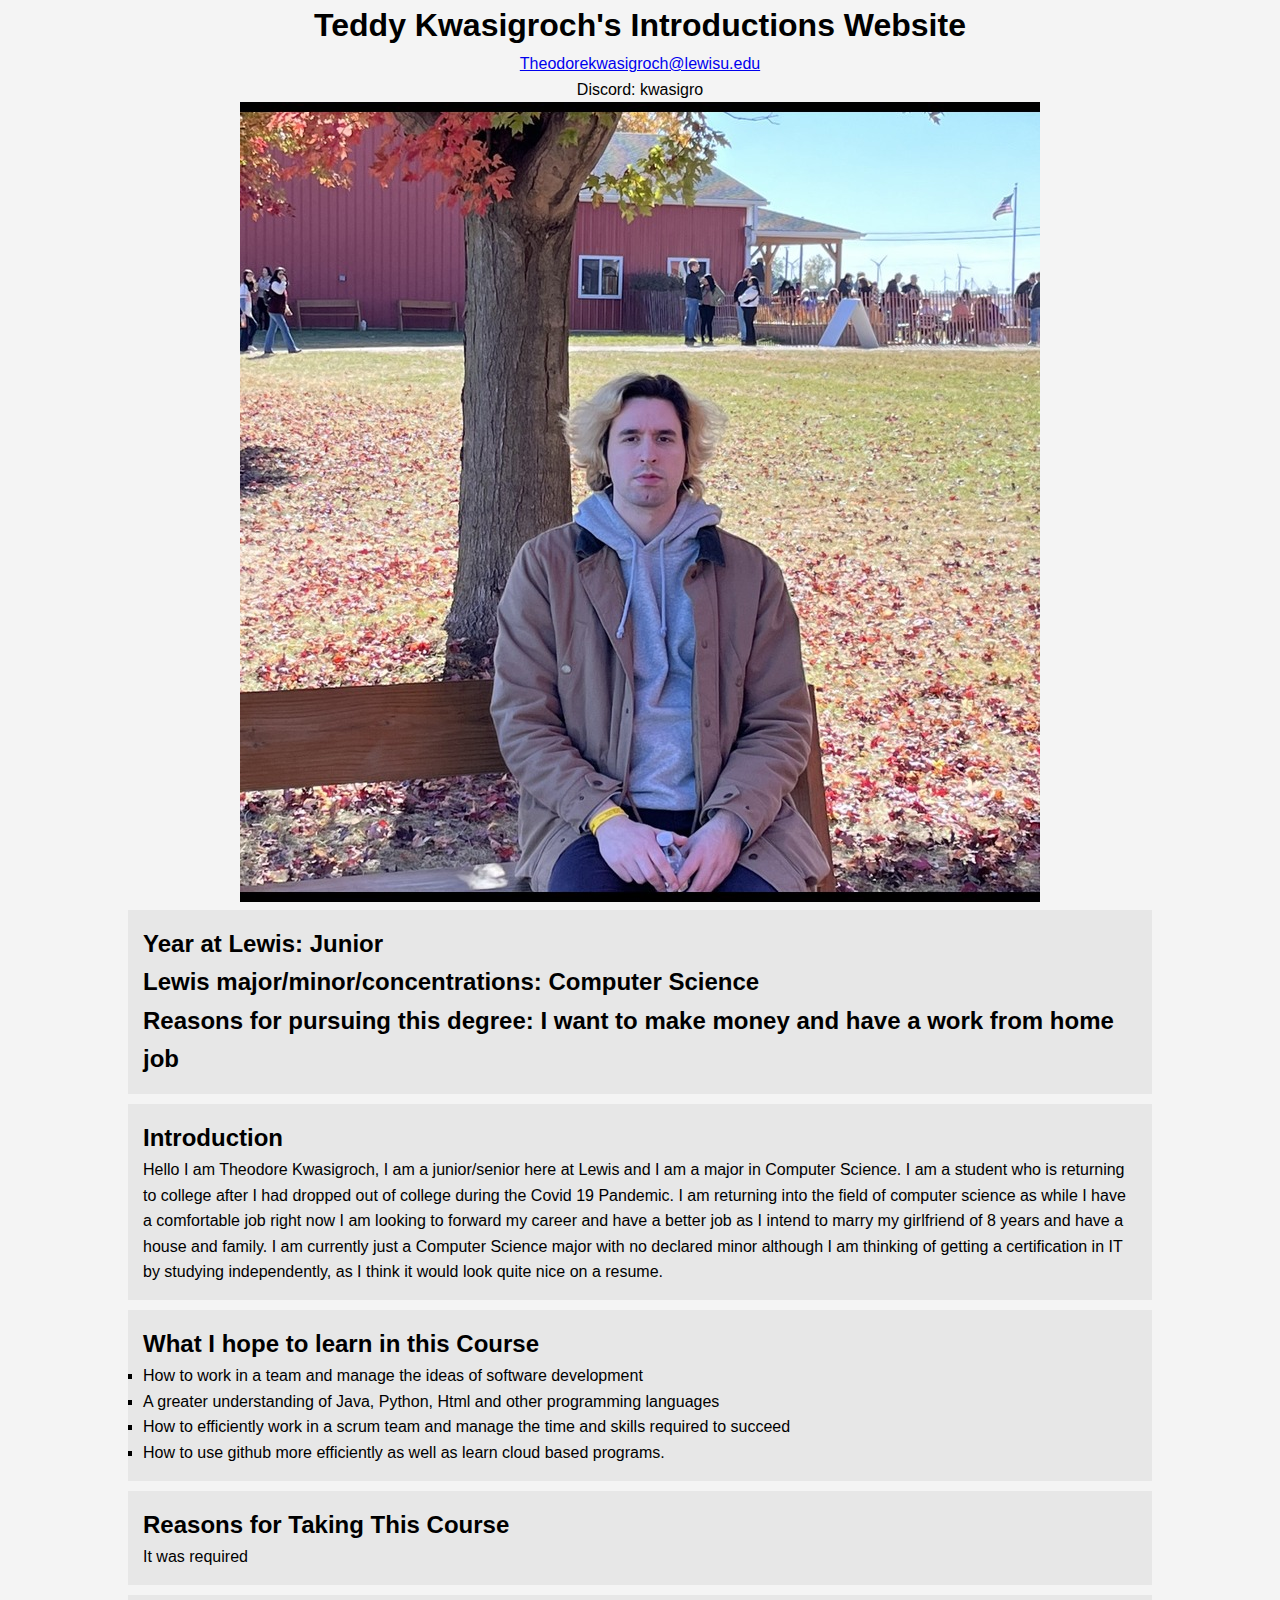
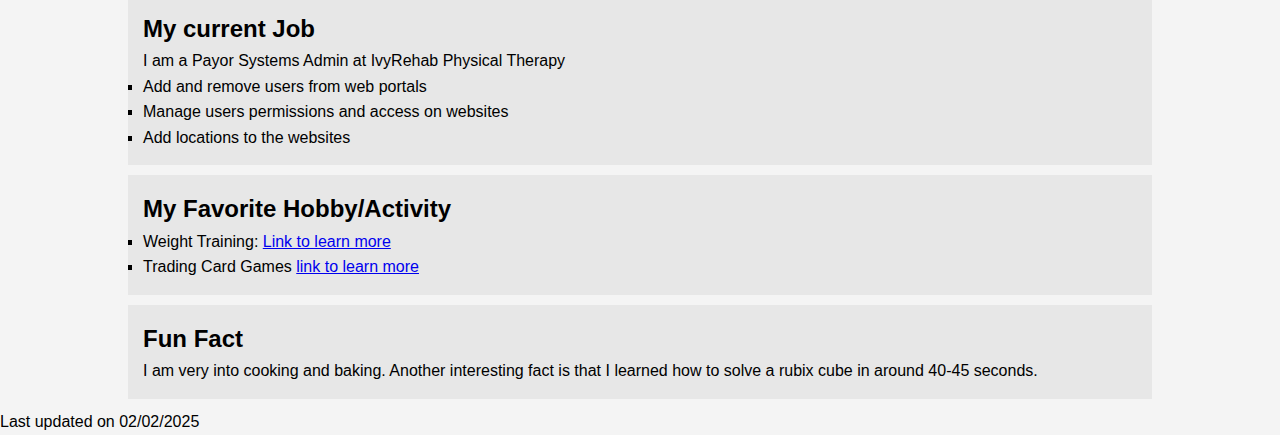
<file: About Me/Index.html>
<!DOCTYPE html>
<html lang="en">
    <head>
        <meta charset="UTF-8">
        <meta name="viewport" content="width=device-width, initial-scale=1.0">
        <title>
            Teddy Kwasigroch's Introductions Website
        </title>
        <link rel="stylesheet" href="styles.css">
    </head>

    <body>
        <div class="container">
            <header class="main.info">
                <h1>
                    Teddy Kwasigroch&apos;s Introductions Website
                </h1>
                <p>
                    <a href="mailto:theodorekwasigroch@lewisu.edu">Theodorekwasigroch@lewisu.edu</a>
                </p>
                <p>
                    Discord: kwasigro
                </p>
            </header>
    
            <section class="image">
                <a href="me-300-by-300.jpeg" target="_blank">
                    <img src="me-800-by-800.jpeg" alt="Picture of me in 800x800 Resolution" class="picture">
                </a>
            </section>
    
            <section class="lewis">
                <h2>Year at Lewis: Junior</h2>
                <h2>Lewis major/minor/concentrations: Computer Science</h2>
                <h2>Reasons for pursuing this degree: I want to make money and have a work from home job</h2>
                
            </section>

            <section class="introduction">
                <h2>
                    Introduction
                </h2>
                <p>
                    Hello I am Theodore Kwasigroch, I am a junior/senior here at Lewis and I am a major in Computer Science. I am a student who is returning to college after I
                    had dropped out of college during the Covid 19 Pandemic. I am returning into the field of computer science as while I have a comfortable job right now I am 
                    looking to forward my career and have a better job as I intend to marry my girlfriend of 8 years and have a house and family. I am currently just a Computer
                    Science major with no declared minor although I am thinking of getting a certification in IT by studying independently, as I think it would look quite nice
                    on a resume. 
                </p>
            </section>

            <section class="learn">
                <h2>
                    What I hope to learn in this Course
                </h2>
                <ul>
                    <li>How to work in a team and manage the ideas of software development</li>
                    <li>A greater understanding of Java, Python, Html and other programming languages</li>
                    <li>How to efficiently work in a scrum team and manage the time and skills required to succeed</li>
                    <li>How to use github more efficiently as well as learn cloud based programs.</li>
                </ul>

            </section>
    
            <section class="course">
                <h2>Reasons for Taking This Course</h2>
                <p>It was required</p>
            </section>
    
            <section class="job">
                <h2>
                    My current Job
                </h2>
                <p>I am a Payor Systems Admin at IvyRehab Physical Therapy</p>
                <ul>
                    <li>Add and remove users from web portals</li>
                    <li>Manage users permissions and access on websites</li>
                    <li>Add locations to the websites</li>
                </ul>
            </section>		
    
            <section class="hobbies">
                <h2>My Favorite Hobby/Activity</h2>
                <ul>
                <li>Weight Training: <a href="https://en.wikipedia.org/wiki/Strength_training" target="_blank">Link to learn more</a></li>
                <li>Trading Card Games <a href="https://en.wikipedia.org/wiki/Collectible_card_game" target="_blank">link to learn more</a></li>
            </ul>
            </section>
    
            <section class="fun-fact">
                <h2>Fun Fact</h2>
                <p>I am very into cooking and baking. Another interesting fact is that I learned how to solve a rubix cube in around 40-45 seconds.</p>
            </section>
        </div>
        <p>Last updated on 02/02/2025</p>
    </body>
</html>
</file>
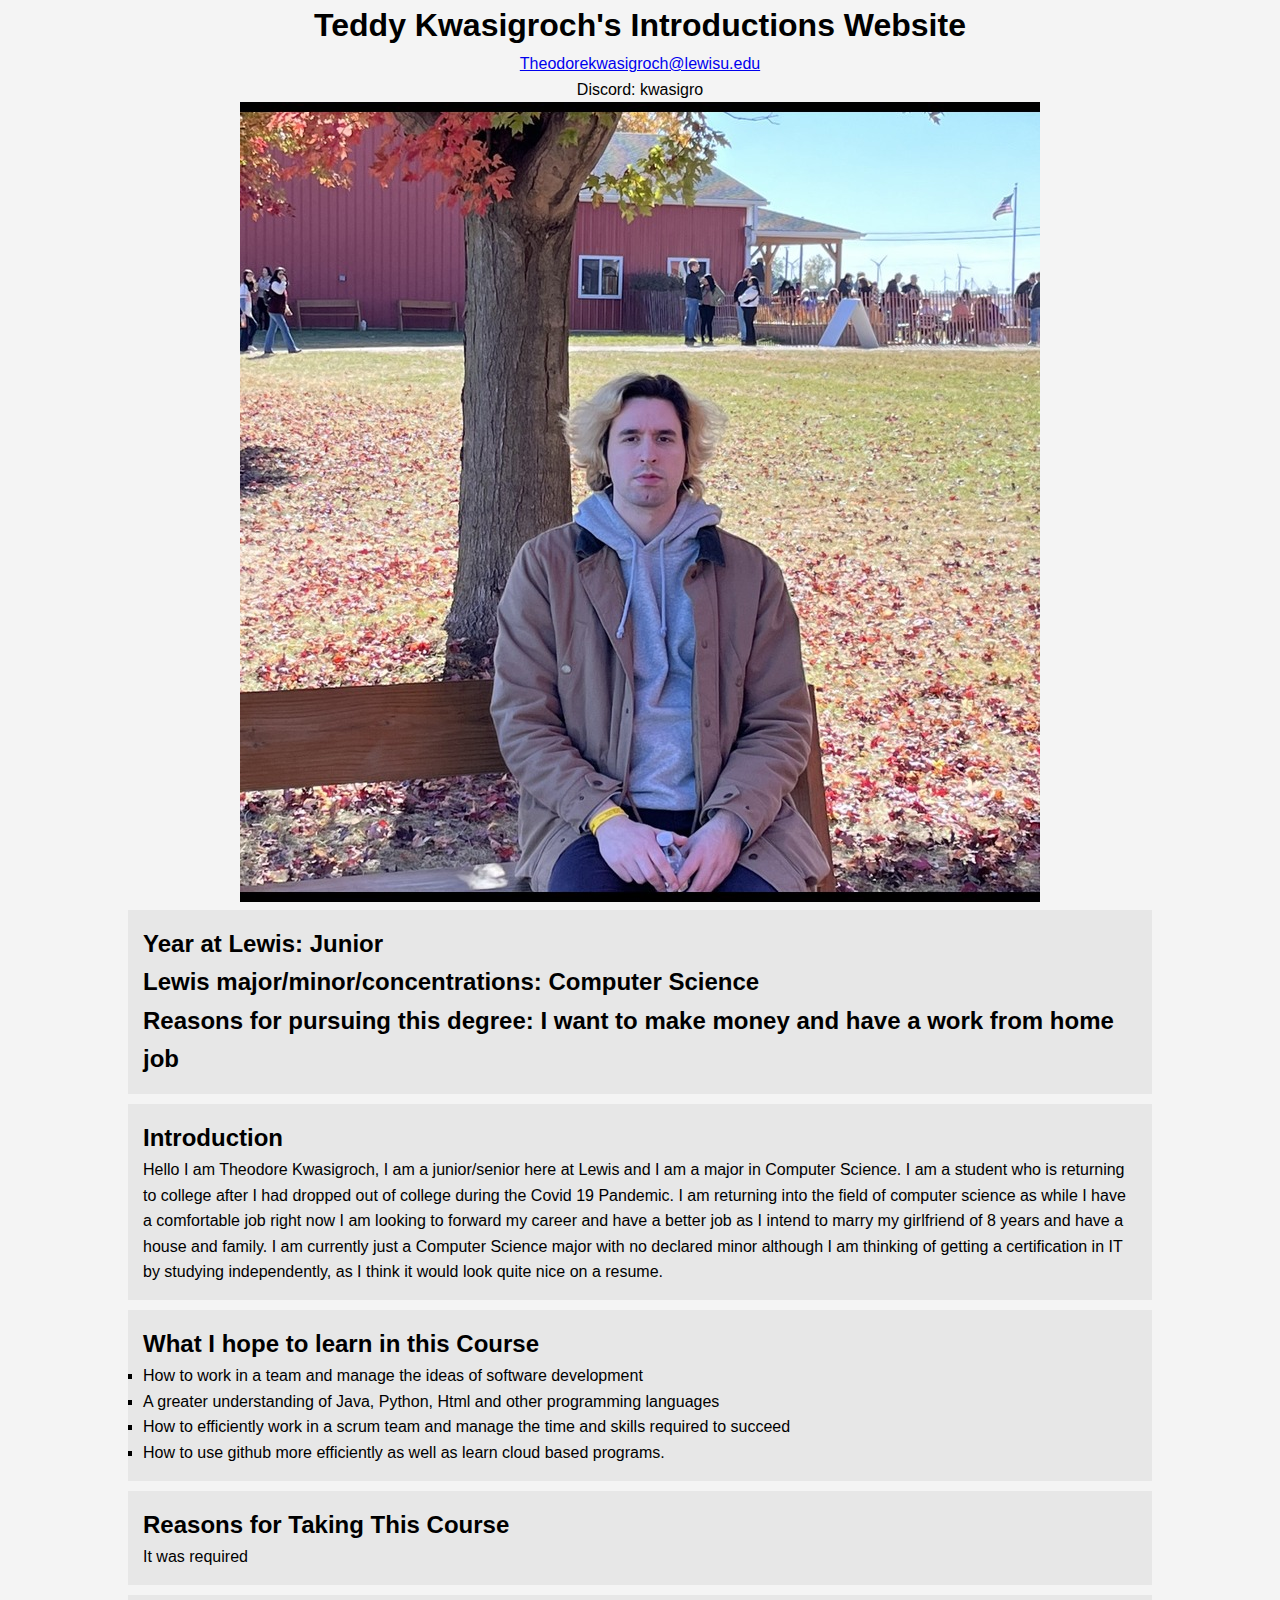
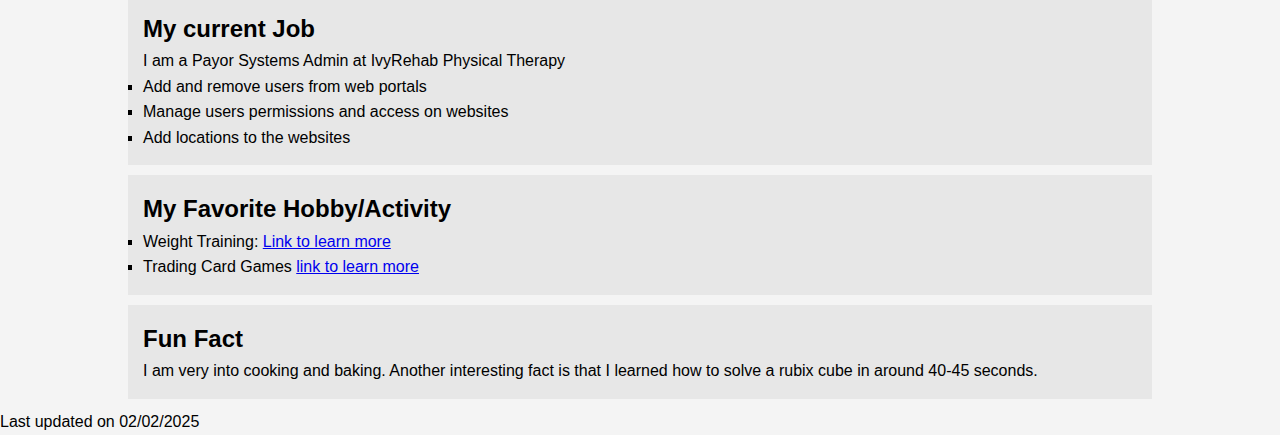
<file: About Me/index.html>
<!DOCTYPE html>
<html lang="en">
    <head>
        <meta charset="UTF-8">
        <meta name="viewport" content="width=device-width, initial-scale=1.0">
        <title>
            Teddy Kwasigroch's Introductions Website
        </title>
        <link rel="stylesheet" href="styles.css">
    </head>

    <body>
        <div class="container">
            <header class="main.info">
                <h1>
                    Teddy Kwasigroch&apos;s Introductions Website
                </h1>
                <p>
                    <a href="mailto:theodorekwasigroch@lewisu.edu">Theodorekwasigroch@lewisu.edu</a>
                </p>
                <p>
                    Discord: kwasigro
                </p>
            </header>
    
            <section class="image">
                <a href="me-300-by-300.jpeg" target="_blank">
                    <img src="me-800-by-800.jpeg" alt="Picture of me in 800x800 Resolution" class="picture">
                </a>
            </section>
    
            <section class="lewis">
                <h2>Year at Lewis: Junior</h2>
                <h2>Lewis major/minor/concentrations: Computer Science</h2>
                <h2>Reasons for pursuing this degree: I want to make money and have a work from home job</h2>
                
            </section>

            <section class="introduction">
                <h2>
                    Introduction
                </h2>
                <p>
                    Hello I am Theodore Kwasigroch, I am a junior/senior here at Lewis and I am a major in Computer Science. I am a student who is returning to college after I
                    had dropped out of college during the Covid 19 Pandemic. I am returning into the field of computer science as while I have a comfortable job right now I am 
                    looking to forward my career and have a better job as I intend to marry my girlfriend of 8 years and have a house and family. I am currently just a Computer
                    Science major with no declared minor although I am thinking of getting a certification in IT by studying independently, as I think it would look quite nice
                    on a resume. 
                </p>
            </section>

            <section class="learn">
                <h2>
                    What I hope to learn in this Course
                </h2>
                <ul>
                    <li>How to work in a team and manage the ideas of software development</li>
                    <li>A greater understanding of Java, Python, Html and other programming languages</li>
                    <li>How to efficiently work in a scrum team and manage the time and skills required to succeed</li>
                    <li>How to use github more efficiently as well as learn cloud based programs.</li>
                </ul>

            </section>
    
            <section class="course">
                <h2>Reasons for Taking This Course</h2>
                <p>It was required</p>
            </section>
    
            <section class="job">
                <h2>
                    My current Job
                </h2>
                <p>I am a Payor Systems Admin at IvyRehab Physical Therapy</p>
                <ul>
                    <li>Add and remove users from web portals</li>
                    <li>Manage users permissions and access on websites</li>
                    <li>Add locations to the websites</li>
                </ul>
            </section>		
    
            <section class="hobbies">
                <h2>My Favorite Hobby/Activity</h2>
                <ul>
                <li>Weight Training: <a href="https://en.wikipedia.org/wiki/Strength_training" target="_blank">Link to learn more</a></li>
                <li>Trading Card Games <a href="https://en.wikipedia.org/wiki/Collectible_card_game" target="_blank">link to learn more</a></li>
            </ul>
            </section>
    
            <section class="fun-fact">
                <h2>Fun Fact</h2>
                <p>I am very into cooking and baking. Another interesting fact is that I learned how to solve a rubix cube in around 40-45 seconds.</p>
            </section>
        </div>
        <p>Last updated on 02/02/2025</p>
    </body>
</html>
</file>
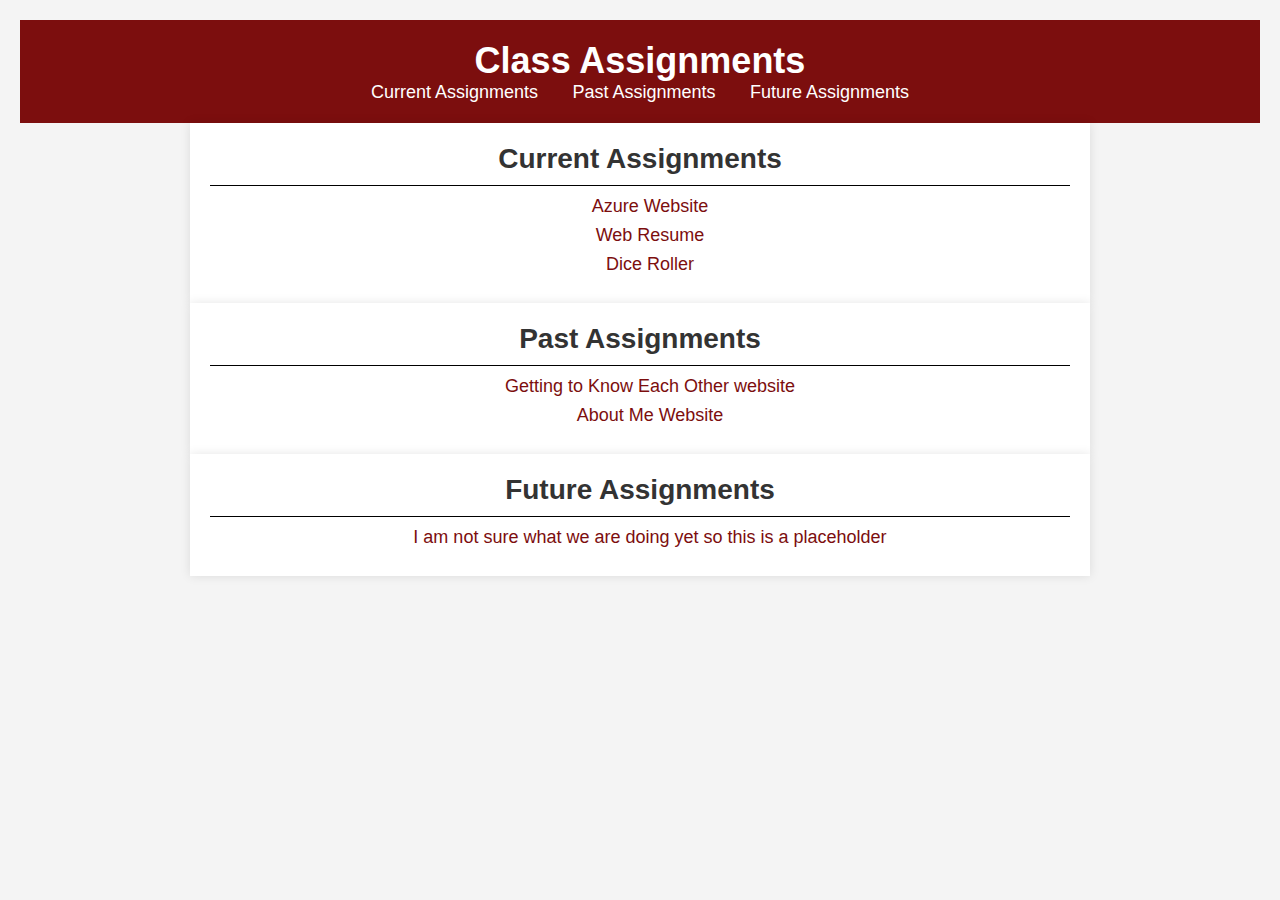
<file: AssignmentPortfolio/index.html>
<!DOCTYPE html>
<html lang="en">
    <head>
        <meta charset="UTF-8">
        <meta name="viewport" content="width=device-width, initial-scale=1.0">
        <title>
            Teddy Kwasigroch's Assignment Portfolio
        </title>
        <link rel="stylesheet" href="style.css">
    </head>

    <body>
        <header>
            <h1>Class Assignments</h1>
            <nav>
                <ul>
                    <li><a href ="#current">Current Assignments</a></li>
                    <li><a href="#past">Past Assignments</a></li>
                    <li><a href="#future">Future Assignments</a></li>
                </ul>
            </nav>
        </header>

        <section div class="container" id="current">
            <h2>Current Assignments</h2>
            <ul>
                <li><a href="https://node-js-on-azure-test-tk-2-fbg5bkcnckcagsbv.canadacentral-01.azurewebsites.net/" target="_blank">Azure Website</a></li>
                <li><a href="https://victorious-smoke-0695f0710.4.azurestaticapps.net/" target="_blank">Web Resume</a></li>
                <li><a href="https://green-field-0569bde10.4.azurestaticapps.net/" target="_blank">Dice Roller</a></li>
            </ul>
        </section>

        <section div class="container" id="past">
            <h2>Past Assignments</h2>
            <ul>
                <li><a href="https://github.com/KwasigrochT/me" target="_blank">Getting to Know Each Other website</a></li>
                <li><a href="https://kwasigrocht.github.io/About-Me/" target="_blank">About Me Website</a></li>
            </ul>
        </section>

        <section div class="container" id="future">
            <h2>Future Assignments</h2>
            <ul>
                <li><a href="heres where a link would go">I am not sure what we are doing yet so this is a placeholder</a></li>
            </ul>
        </section>


    </body>
</file>
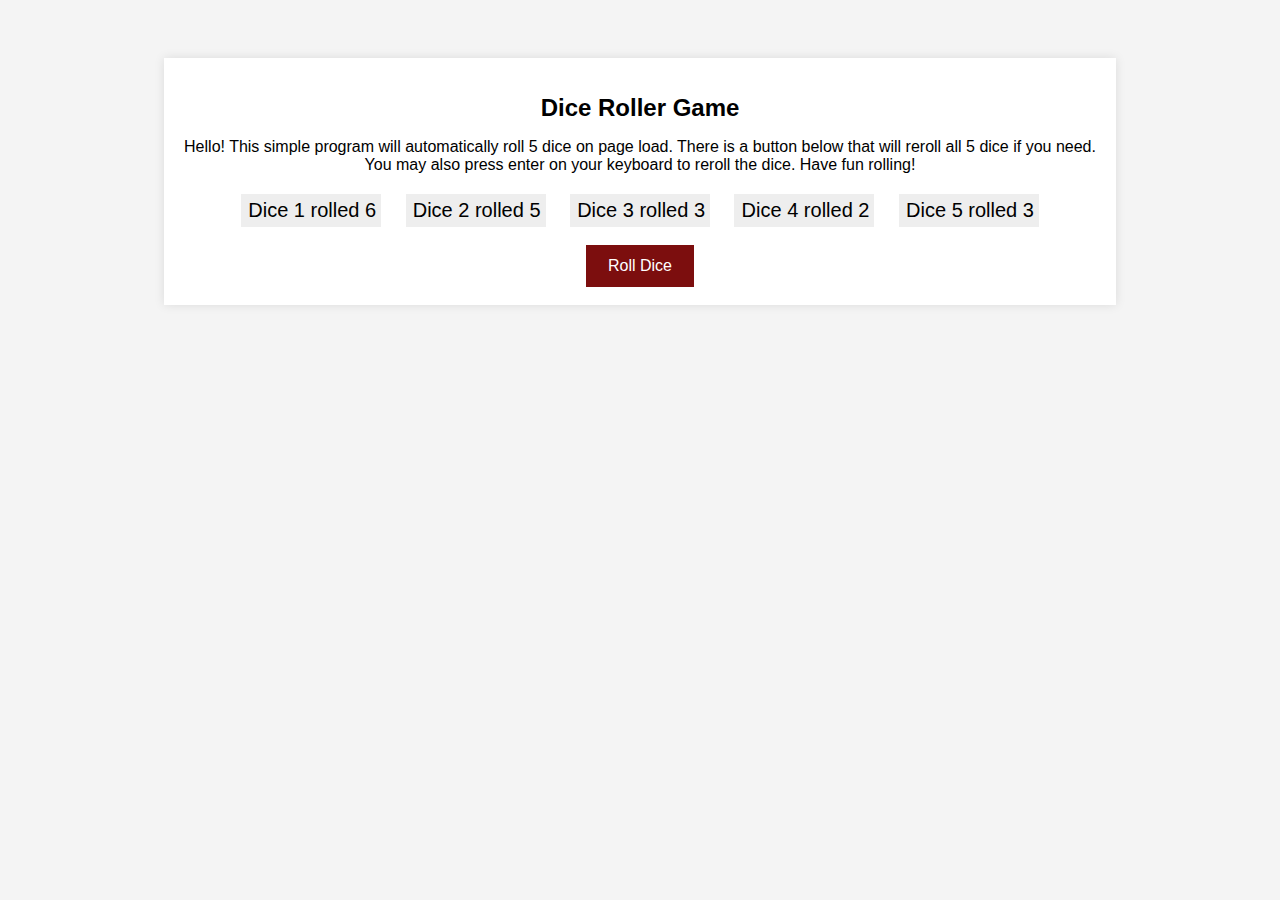
<file: DiceRoller/index.html>
<!DOCTYPE html>
<html lang="en">
    <head>
        <meta charset="UTF-8">
        <meta name="viewport" content="width=device-width, initial-scale=1.0">
        <title>
            Teddy Kwasigroch's Dice Roller
        </title>
        <link rel="stylesheet" href="style.css">
        <script defer src="script.js"></script>
    </head>

    <body>
        <div class="container">
            <h1>Dice Roller Game</h1>
            <p>Hello! This simple program will automatically roll 5 dice on page load. There is a button below that will reroll all 5 dice if you need.<br>You may also
                press enter on your keyboard to reroll the dice. Have fun rolling!</p>
            <div class="dice-display">
                <input type="text" id="dice1" readonly>
                <input type="text" id="dice2" readonly>
                <input type="text" id="dice3" readonly>
                <input type="text" id="dice4" readonly>
                <input type="text" id="dice5" readonly>
            </div>
            <button id="rollButton" autofocus onclick="rollDice()">Roll Dice</button>
        </div>
    </body>

    
</html>
</file>
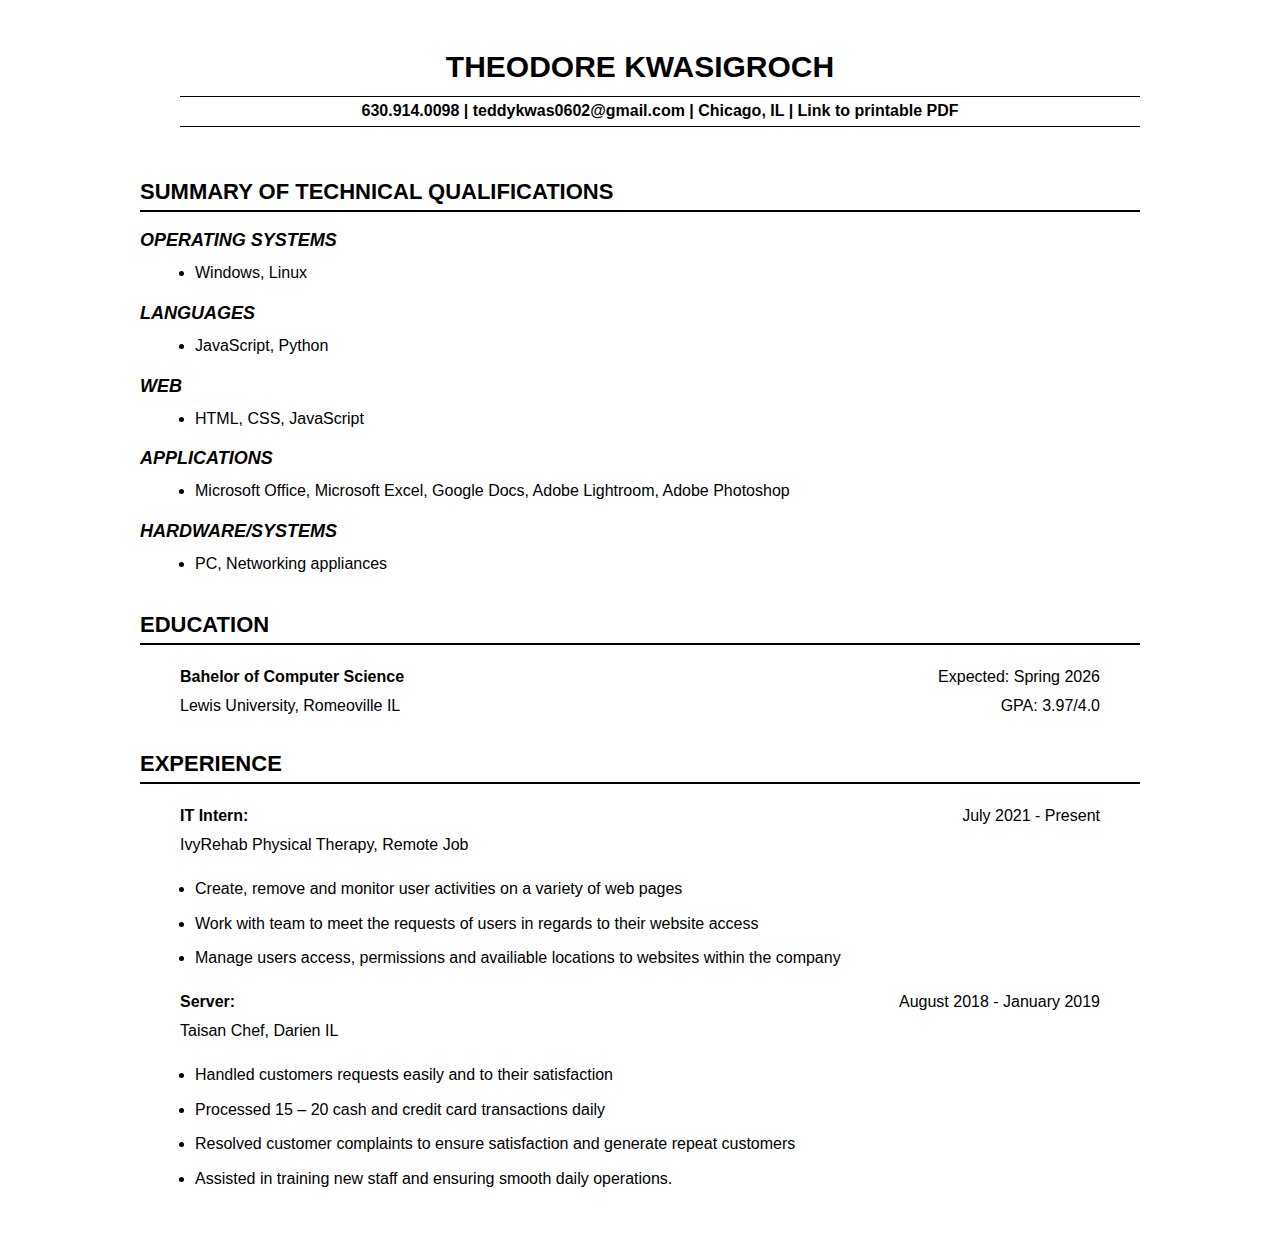
<file: WebResume/index.html>
<!DOCTYPE html>
<html lang="en">
    <head>
        <meta charset="UTF-8">
        <meta name="viewport" content="width=device-width, initial-scale=1.0">
        <title>
            Teddy Kwasigroch's Web Resume
        </title>
        <link rel="stylesheet" href="style.css">
    </head>

    <body>
        <div class="container">
            <header>
                <h1>Theodore Kwasigroch</h1>
                <p>630.914.0098 | <a href="mailto:teddykwas0602@gmail.com" target="_blank">teddykwas0602@gmail.com</a> | Chicago, IL | <a href="MyResume.pdf" target="_blank">Link to printable PDF</a></p>
            </header>

            <section>
                <h2>Summary of Technical Qualifications</h2>
                <h3>Operating Systems</h3>
                <ul><li>Windows, Linux</li></ul>
                <h3>Languages</h3>
                <ul><li>JavaScript, Python</li></ul>
                <h3>Web</h3>
                <ul><li>HTML, CSS, JavaScript</li></ul>
                <h3>Applications</h3>
                <uL><li>Microsoft Office, Microsoft Excel, Google Docs, Adobe Lightroom, Adobe Photoshop</li></uL>
                <h3>Hardware/Systems</h3>
                <ul><li>PC, Networking appliances</li></ul>
            </section>

            <section>
                <h2>Education</h2>
                <p><b>Bahelor of Computer Science</b> <span class="right">Expected: Spring 2026</span><br>Lewis University, Romeoville IL<span class="right">GPA: 3.97/4.0</span></p>
            </section>

            <section>
                <h2>Experience</h2>
                <p><b>IT Intern: </b><span class="right">July 2021 - Present</span><br>IvyRehab Physical Therapy, Remote Job</p>
                <ul>
                    <li>Create, remove and monitor user activities on a variety of web pages</li>
                    <li>Work with team to meet the requests of users in regards to their website access</li>
                    <li>Manage users access, permissions and availiable locations to websites within the company</li>
                </ul>
                <p><b>Server: </b> <span class="right">August 2018 - January 2019</span> <br> Taisan Chef, Darien IL</p>
                <ul>
                    <li>Handled customers requests easily and to their satisfaction</li>
                    <li>Processed 15 – 20 cash and credit card transactions daily</li>
                    <li>Resolved customer complaints to ensure satisfaction and generate repeat customers</li>
                    <li>Assisted in training new staff and ensuring smooth daily operations.</li>
                </ul>
            </section>


        </div>
    </body>
</html>
</file>
<file: About Me/styles.css>
*{
    margin: 0;
    padding:0;
    box-sizing: border-box;
}
body {
    font-family: Arial, sans-serif;
    background-color: #f4f4f4;
    line-height: 1.6;
}
header {
    text-align: center;
    margin-bottom: auto;
}
.container {
    width: 80%;
    margin: auto;
    overflow: hidden;
}
.main-info {
    background: #333;
    color: #fff;
    padding: 20px;
}
.main-info h1 {
    margin: 0;
}
.picture {
    text-align: center;
    margin-bottom: auto;
}
.image {
    text-align: center;
    margin-top: auto;
}
.hobbies, .lewis, .course, .job, .fun-fact, .learn, .introduction{
    text-align: left;
    background: #e7e7e7;
    padding: 15px;
    margin-bottom: 10px;
}
ul {
    list-style-type: square;
}
</file>
<file: AssignmentPortfolio/style.css>
* {
    margin: 0;
    padding: 0;
    box-sizing: border-box;
}

body {
    font-family: Arial, sans-serif;
    background-color: #f4f4f4;
    color: #333;
    padding: 20px;
}

header {
    text-align: center;
    background-color: #7c0e0e;
    color: white;
    padding: 20px;
}

header h1 {
    font-size: 36px;
}

.container {
    background: white;
    padding: 20px;
    box-shadow: 0 0 10px rgba(0, 0, 0, 0.1);
    display: block;
    max-width: 900px;
    width: 90%;
    margin: 0 auto;
}

nav ul {
    list-style-type: none;
    padding: 0;
    text-align: center;
}

nav ul li {
    display: inline;
    margin: 0 15px;
}

nav ul li a {
    color: white;
    text-decoration: none;
    font-size: 18px;
}

nav ul li a:hover {
    text-decoration: underline;
}

section {
    text-align: center;
    margin: 20px 0;
}

section h2 {
    font-size: 28px;
    color: #333;
    margin-bottom: 10px;
    padding-bottom: 10px;
    border-bottom: 1px solid black;
}

section ul {
    list-style-type: none;
    padding-left: 20px;
}

section ul li {
    font-size: 18px;
    margin-bottom: 8px;
}

section ul li a {
    text-decoration: none;
    color: #7c0e0e;
}

section ul li a:hover {
    text-decoration: underline;
}

footer {
    text-align: center;
    margin-top: 40px;
    font-size: 14px;
    color: #777;
}
</file>
<file: DiceRoller/style.css>
body {
    font-family: Arial, sans-serif;
    text-align: center;
    background-color: #f4f4f4;
    padding: 50px;
}

.container {
    background: white;
    padding: 20px;
    box-shadow: 0 0 10px rgba(0, 0, 0, 0.1);
    display: inline-block;
}

h1 {
    font-size: 24px;
    margin-bottom: 10px;
}

p {
    font-size: 16px;
    text-align: center;
}

.dice-display {
    margin: 20px 0;
}

input {
    width: 130px;
    text-align: right;
    font-size: 20px;
    margin: 0 10px;
    border: none;
    background: #eee;
    padding: 5px;
}

button {
    font-size: 16px;
    padding: 10px 20px;
    border: none;
    background: #7c0e0e;
    color: white;
    cursor: pointer;
}

button:focus {
    outline: 2px solid #7c0e0e;
}
</file>
<file: WebResume/style.css>
body {
    font-family: 'Arial', serif;
    margin: 40px auto;
    padding: 0 20px;
    background-color: #ffffff;
    color: #000000;
    max-width: 1000px;
}

header {
    text-align: center;
    font-size: 22px;
    font-weight: bold;
    margin-bottom: 20px;
    padding: 10px 0;
}

header p {
    border-top: 1px solid black;
    border-bottom: 1px solid black;
}

h1 {
    font-size: 30px;
    margin: 0;
    text-transform: uppercase;
    font-weight: bold;
}

h2 {
    font-size: 22px;
    font-weight: bold;
    border-bottom: 2px solid #000;
    padding-bottom: 5px;
    margin-top: 30px;
    text-transform: uppercase;
}

h3 {
    font-size: 18px;
    font-weight: bold;
    margin-top: 10px;
    margin-bottom: 5px;
    text-transform: uppercase;
    font-style: italic;
    font-weight: bold;
}

p, ul {
    font-size: 16px;
    line-height: 1.8;
    margin: 12px 0;
}

ul {
    padding-left: 30px;
    list-style-type: disc;
    margin-top: 3px;
    margin-left: 25px;
}

ul li {
    padding: 3px 0;
    border-bottom: none;
}

a {
    color: #000000;
    text-decoration: none;
    font-weight: bold;
}

a:hover {
    text-decoration: underline;
}

.right{
    float: right;
    margin-right: 40px;
}

p {
    margin-left: 40px;
}
</file>
